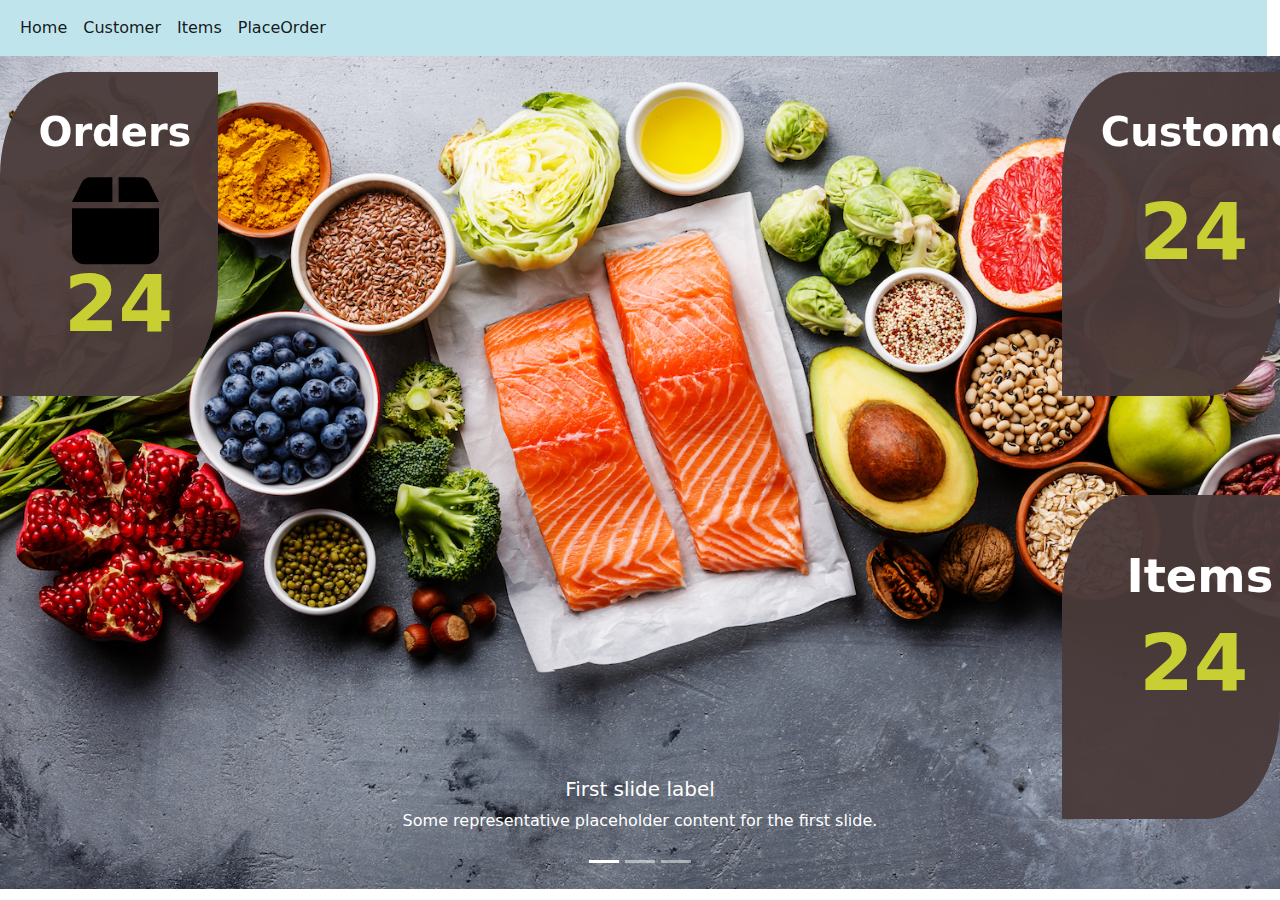
<file: FrontEnd/web/index.html>
<!DOCTYPE html>
<html lang="en">
<head>
    <meta charset="UTF-8">
    <title>Home</title>
    <link href="assets/css/bootstrap.min.css" rel="stylesheet">
    <meta content="width=device-width, initial-scale=1" name="viewport">
    <link href="assets/css/styles.css" rel="stylesheet">
</head>
<body>
<header>
    <nav class="navbar  navbar-light navbar navbar-expand-lg" id="header">
        <div class="container-fluid">
            <div class="collapse navbar-collapse">
                <ul class="navbar-nav me-auto mb-2 mb-lg-0" id="navHeader">
                    <li class="nav-item">
                        <a aria-current="page" class="nav-link active" href="#homePageRow" id="homeButton">Home</a>
                    </li>
                    <li class="nav-item">
                        <a aria-current="page" class="nav-link active" href="#customer" id="customerButton">Customer</a>
                    </li>
                    <li class="nav-item ">
                        <a aria-current="page" class="nav-link active" href="#item" id="itemButton">Items</a>
                    </li>

                    <li class="nav-item ">
                        <a aria-current="page" class="nav-link active" href="#placeOrder" id="placeOrderButton">PlaceOrder</a>
                    </li>

                </ul>
            </div>
        </div>
    </nav>
</header>

<main>
    <!--Home Page-->
    <div  id="homePageRow">

        <div class="col" id="animationHomePage">
            <div class="carousel slide" data-bs-ride="carousel" id="carouselExampleCaptions">
                <div class="carousel-indicators">
                    <button aria-current="true" aria-label="Slide 1" class="active" data-bs-slide-to="0"
                            data-bs-target="#carouselExampleCaptions" type="button"></button>
                    <button aria-label="Slide 2" data-bs-slide-to="1" data-bs-target="#carouselExampleCaptions"
                            type="button"></button>
                    <button aria-label="Slide 3" data-bs-slide-to="2" data-bs-target="#carouselExampleCaptions"
                            type="button"></button>
                </div>
                <div class="carousel-inner" id="homePageImages">
                    <div class="carousel-item active">
                        <img alt="image1" class="d-block " src="assets/images/image5.jpg">
                        <div class="carousel-caption d-none d-md-block">
                            <h5>First slide label</h5>
                            <p>Some representative placeholder content for the first slide.</p>
                        </div>
                    </div>
                    <div class="carousel-item">
                        <img alt="image2" class="d-block " src="assets/images/image4.jpeg">
                        <div class="carousel-caption d-none d-md-block">
                            <h5>Second slide label</h5>
                            <p>Some representative placeholder content for the second slide.</p>
                        </div>
                    </div>
                    <div class="carousel-item">
                        <img alt="image3" class="d-block " src="assets/images/image1.jpg">
                        <div class="carousel-caption d-none d-md-block">
                            <h5>Third slide label</h5>
                            <p>Some representative placeholder content for the third slide.</p>
                        </div>
                    </div>

                </div>
                <button class="carousel-control-prev" data-bs-slide="prev" data-bs-target="#carouselExampleCaptions"
                        type="button">
                    <span class="visually-hidden">Previous</span>
                </button>
                <button class="carousel-control-next" data-bs-slide="next" data-bs-target="#carouselExampleCaptions"
                        type="button">
                    <span class="visually-hidden">Next</span>
                </button>
            </div>
        </div>
        <div class="col">
            <div id="customerQty">
                <h4>Customers</h4>
                <p id="homePageCustomers">24</p>
            </div>

            <div id="homePageItemAmount">
                <h4>Items</h4>

                <p id="homePageAmount">24</p>
            </div>
            <div id="homePageOrders">
                <h4>Orders</h4>
                <svg xmlns="http://www.w3.org/2000/svg" viewBox="0 0 448 512"><!--! Font Awesome Pro 6.0.0 by @fontawesome - https://fontawesome.com License - https://fontawesome.com/license (Commercial License) Copyright 2022 Fonticons, Inc. --><path d="M50.73 58.53C58.86 42.27 75.48 32 93.67 32H208V160H0L50.73 58.53zM240 160V32H354.3C372.5 32 389.1 42.27 397.3 58.53L448 160H240zM448 416C448 451.3 419.3 480 384 480H64C28.65 480 0 451.3 0 416V192H448V416z"/></svg>
                <i class="fa-solid fa-sitemap"></i>
                <p id="homePageOrderAmount">24</p>
            </div>
        </div>

    </div>

    <!--Customer-->
    <div class="container " id="customer">
        <svg class="bi bi-person-square mb-2 mt-2 d-inline-block" fill="currentColor" height="5%" viewBox="0 0 16 16"
             width="5%" xmlns="http://www.w3.org/2000/svg">
            <path d="M11 6a3 3 0 1 1-6 0 3 3 0 0 1 6 0z"/>
            <path d="M2 0a2 2 0 0 0-2 2v12a2 2 0 0 0 2 2h12a2 2 0 0 0 2-2V2a2 2 0 0 0-2-2H2zm12 1a1 1 0 0 1 1 1v12a1 1 0 0 1-1 1v-1c0-1-1-4-6-4s-6 3-6 4v1a1 1 0 0 1-1-1V2a1 1 0 0 1 1-1h12z"/>
            <h1 class="d-inline-block p-1">Customer</h1>
        </svg>
        <section class="row">
            <div class="col">
                <div class="container" id="customerSearch">
                    <div>
                        <h6 class="h3 p-1">Customer Search</h6>
                    </div>
                    <div class="bg-light">
                        <nav class="navbar navbar-light bg-light">
                            <div class="container-fluid">
                                <form class="d-flex p-3 border">
                                    <input aria-label="Search" class="form-control me-2" id="txtCustomerSearch"
                                           placeholder="Input NIC number"
                                           type="search">
                                    <button class="btn btn-outline-success" id="btnSearch" type="submit">Search</button>
                                </form>
                                <!-- Example single danger button -->
                                <div aria-label="Basic mixed styles example" class="btn-group p-1 buttonSet"
                                     role="group">
                                    <button class="btn btn-danger" id="deleteCustomer" type="button">Delete</button>
                                    <button class="btn btn-warning" id="btnUpdateCustomer" type="button">update</button>
                                    <button class="btn btn-success" id="saveCustomer" type="button">Save or Update
                                    </button>
                                </div>
                            </div>
                        </nav>
                    </div>


                </div>
            </div>

            <div class="col bg-white position-relative">
                <div class="mb-3">
                    <label class="form-label" for="cstId">Customer Id</label>
                    <input class="form-control" id="cstId" placeholder="Customer Id" type="text">
                    <p><small class="text-danger pl-1" id="errorId"></small></p>
                </div>

                <div class="mb-3">
                    <label class="form-label" for="cstName">Customer Name</label>
                    <input class="form-control" id="cstName" placeholder="Customer Name" type="text">
                    <p><small class="text-danger pl-1" id="errorName"></small></p>
                </div>

                <div class="mb-3">
                    <label class="form-label" for="cstAddress">Customer Address</label>
                    <input class="form-control" id="cstAddress" placeholder="Customer Address" type="text">
                    <p><small class="text-danger pl-1" id="errorAddress"></small></p>
                </div>

                <div class="mb-3">
                    <label class="form-label" for="cstSalary">Customer Salary</label>
                    <input class="form-control" id="cstSalary" placeholder="Customer Salary" type="text">
                    <p><small class="text-danger pl-1" id="errorTp"></small></p>
                </div>

            </div>

        </section>

        <section class="row">
            <table class="table table-success table-striped mt-5">
                <thead>
                <tr>
                    <th scope="col">Customer Id</th>
                    <th scope="col">Customer Name</th>
                    <th scope="col">Customer Address</th>
                    <th scope="col">Customer Salary</th>
                </tr>
                </thead>
                <tbody id="customerTableBody">

                </tbody>
            </table>
        </section>
    </div>

    <!--Items-->
    <div class="container" id="item">
        <svg class="bi bi-boxes" fill="currentColor" height="4%" viewBox="0 0 16 16" width="4%"
             xmlns="http://www.w3.org/2000/svg">
            <path d="M7.752.066a.5.5 0 0 1 .496 0l3.75 2.143a.5.5 0 0 1 .252.434v3.995l3.498 2A.5.5 0 0 1 16 9.07v4.286a.5.5 0 0 1-.252.434l-3.75 2.143a.5.5 0 0 1-.496 0l-3.502-2-3.502 2.001a.5.5 0 0 1-.496 0l-3.75-2.143A.5.5 0 0 1 0 13.357V9.071a.5.5 0 0 1 .252-.434L3.75 6.638V2.643a.5.5 0 0 1 .252-.434L7.752.066ZM4.25 7.504 1.508 9.071l2.742 1.567 2.742-1.567L4.25 7.504ZM7.5 9.933l-2.75 1.571v3.134l2.75-1.571V9.933Zm1 3.134 2.75 1.571v-3.134L8.5 9.933v3.134Zm.508-3.996 2.742 1.567 2.742-1.567-2.742-1.567-2.742 1.567Zm2.242-2.433V3.504L8.5 5.076V8.21l2.75-1.572ZM7.5 8.21V5.076L4.75 3.504v3.134L7.5 8.21ZM5.258 2.643 8 4.21l2.742-1.567L8 1.076 5.258 2.643ZM15 9.933l-2.75 1.571v3.134L15 13.067V9.933ZM3.75 14.638v-3.134L1 9.933v3.134l2.75 1.571Z"/>
        </svg>
        <h1 class="d-inline-block p-1">Items</h1>
        <section class="row">
            <div class="col">
                <div class="container" id="itemSearch">
                    <div>
                        <h6 class="h3 p-1">Item Search</h6>
                    </div>
                    <div class="bg-light">
                        <nav class="navbar navbar-light bg-light">
                            <div class="container-fluid">
                                <form class="d-flex p-3 border">
                                    <input aria-label="Search" class="form-control me-2" id="txtItemSearch"
                                           placeholder="Input Item code"
                                           type="search">
                                    <button class="btn btn-outline-success" id="btnItemSearch" type="submit">Search
                                    </button>
                                </form>

                                <div aria-label="Basic mixed styles example" class="btn-group p-1 buttonSet"
                                     role="group">
                                    <button class="btn btn-danger" id="deleteItem" type="button">Delete</button>
                                    <button class="btn btn-warning" id="btnUpdate" type="button">Update</button>
                                    <button class="btn btn-success" id="saveItem" type="button">Save or Update</button>
                                </div>
                            </div>
                        </nav>
                    </div>

                </div>
            </div>

            <div class="col bg-white position-relative">
                <div class="mb-3">
                    <label class="form-label" for="itemId">Item Id</label>
                    <input class="form-control" id="itemId" placeholder="Item Id" type="text">
                    <p><small class="text-danger pl-1" id="errorItemId"></small></p>
                </div>

                <div class="mb-3">
                    <label class="form-label" for="itemName">Item Name</label>
                    <input class="form-control" id="itemName" placeholder="Item Name" type="text">
                    <p><small class="text-danger pl-1" id="errorItemName"></small></p>
                </div>

                <div class="mb-3">
                    <label class="form-label" for="itemQty">Item Qty</label>
                    <input class="form-control" id="itemQty" placeholder="Item Qty" type="text">
                    <p><small class="text-danger pl-1" id="errorQty"></small></p>
                </div>

                <div class="mb-3">
                    <label class="form-label" for="itemPrice">Item Price</label>
                    <input class="form-control" id="itemPrice" placeholder="Item Price" type="text">
                    <p><small class="text-danger pl-1" id="errorPrice"></small></p>
                </div>

            </div>
        </section>

        <section class="row">
            <table class="table table-success table-striped mt-5">
                <thead>
                <tr>
                    <th scope="col">Item Code</th>
                    <th scope="col">Item Name</th>
                    <th scope="col">Item QTY</th>
                    <th scope="col">Item Price</th>
                </tr>
                </thead>
                <tbody id="itemTableBody">

                </tbody>
            </table>
        </section>
    </div>

    <!--Place Order-->
    <div class="container " id="placeOrder">
        <section class="row m-2 rounded-3">
            <div class="col bg-light m-1 card">
                <h5 class="card-header bg-primary " style="color: whitesmoke">Customer</h5>
                <div class="card-body">
                    <form class="row ">
                        <div class="row">
                            <div class="col-md-6">
                                <label class="form-label fw-bold" for="orderFormCustomerTp">Order Id :</label>
                                <input class="form-control" id="orderId" placeholder="0001" readonly="readonly" required
                                       type="text">
                            </div>

                            <div class="col-md-6">
                                <label class="form-label fw-bold" for="date">Date :</label>
                                <input class="form-control" id="date" required type="date">
                            </div>
                        </div>

                        <div class="row">
                            <div class="col-md-5">
                                <label class="form-label fw-bold" for="orderFormCstId">Customer Id :</label>
                                <select aria-label=".form-select-lg example" class="form-select form-select-sm mb-3"
                                        id="orderFormCstId">

                                </select>
                            </div>
                            <div class="col-md-7">
                                <label class="form-label fw-bold" for="orderFormCustomerName">Customer Name :</label>
                                <input class="form-control" id="orderFormCustomerName" readonly="readonly" required
                                       type="text">
                            </div>
                        </div>

                        <div class="row">

                            <div class="col-md-12">
                                <label class="form-label fw-bold" for="orderFormCustomerAddress">Customer Address
                                    :</label>
                                <input class="form-control" id="orderFormCustomerAddress" readonly="readonly" required
                                       type="text">
                            </div>

                        </div>

                        <div class="row">
                            <div class="col-md-6">
                                <label class="form-label fw-bold" for="orderFormCustomerTp">Customer Salary :</label>
                                <input class="form-control" id="orderFormCustomerTp" readonly="readonly" required
                                       type="text">
                            </div>

                        </div>
                    </form>
                </div>
            </div>

            <div class="col bg-light m-1 card">
                <h5 class="card-header bg-primary " style="color: whitesmoke">Item Select</h5>
                <div class="card-body">
                    <form class="row">
                        <div class="row mb-5">
                            <div class="col-md-6 fw-bold">
                                <label class="form-label" for="orderFormItemId">Item Id :</label>
                                <select aria-label="Default select example" class="form-select form-select-sm mb-3"
                                        id="orderFormItemId">
                                    <option selected></option>
                                </select>
                            </div>

                            <div class="col-md-6 fw-bold">
                                <label class="form-label" for="orderFormItemName">Item Name :</label>
                                <input class="form-control" id="orderFormItemName" readonly="readonly" required
                                       type="text">
                            </div>
                        </div>

                        <div class="row mb-4">
                            <div class="col-md-4 fw-bold">
                                <label class="form-label" for="orderFormQty">Item Qty :</label>
                                <input class="form-control" id="orderFormQty" readonly="readonly" type="text">
                            </div>

                            <div class="col-md-4 fw-bold">
                                <label class="form-label" for="orderFormPrice">Item Price :</label>
                                <input class="form-control" id="orderFormPrice" readonly="readonly" required
                                       type="text">
                            </div>

                            <div class="col-md-4 fw-bold">
                                <label class="form-label" for="orderQty">Order Qty :</label>
                                <input class="form-control" id="orderQty" required type="text">
                            </div>

                        </div>

                        <hr>

                        <div>
                            <button class="btn bg-warning p-2 text-dark bg-opacity-50 fw-bold" id="btnAddItem"
                                    type="button">Add Item
                            </button>
                        </div>

                    </form>
                </div>
            </div>

            <div class="col bg-white bg-opacity-10 m-1 card" style="width: 18rem;">
                <div class="row mb-5">
                    <div class="card-body">
                        <div class="col-md-6 fw-bold ">
                            <label class="form-label text-primary bg-opacity-10" for="total">Total </label>
                            <h2 class="fw-lighter text-primary bg-opacity-10" id="total">00.00/=</h2>
                        </div>

                        <div class="col-md-6 fw-bold ">
                            <label class="form-label text-danger bg-opacity-10" for="subTotal">SubTotal </label>
                            <h2 class="fw-lighter text-danger bg-opacity-10" id="subTotal">00.00/=</h2>
                        </div>

                        <div class="row">
                            <div class="col-md-6 fw-bold">
                                <label class="form-label" for="orderFormItemName">Cash :</label>
                                <input class="form-control" id="txtCash" required type="text">
                            </div>

                            <div class="col-md-6 fw-bold">
                                <label class="form-label" for="orderFormItemName">Discount :</label>
                                <input class="form-control" id="txtDiscount" readonly="readonly" required type="text">
                            </div>
                        </div>

                        <div class="row">
                            <div class="col-md-6 fw-bold">
                                <label class="form-label" for="orderFormItemName">Balance :</label>
                                <input class="form-control" id="txtBalance" readonly="readonly" required type="text">
                            </div>

                            <div class="col-md-6 fw-bold mt-4">
                                <button class="btn bg-success p-2 text-white bg-opacity-100 fw-bold" id="btnPurchase"
                                        type="button">Purchase
                                </button>
                            </div>
                        </div>
                    </div>
                </div>
            </div>
        </section>

        <section class="row m-2">
            <table class="table table-success table-striped mt-5">
                <thead>
                <tr>
                    <th scope="col">Item Id</th>
                    <th scope="col">Item Name</th>
                    <th scope="col">Price</th>
                    <th scope="col">Quantity</th>
                    <th scope="col">Total</th>
                    <th scope="col">Function</th>
                </tr>
                </thead>
                <tbody id="orderFormTableBody">

                </tbody>
            </table>
        </section>
    </div>

</main>

<script src="assets/js/bootstrap.bundle.min.js"></script>
<script src="assets/jQuery/jquery-3.6.0.min.js"></script>
<script src="db/DB.js"></script>
<script src="module/customerDTO.js"></script>
<script src="module/itemDTO.js"></script>
<script src="module/orderDTO.js"></script>
<script src="controller/customerController.js"></script>
<script src="controller/itemController.js"></script>
<script src="controller/orderFormController.js"></script>
<script src="controller/homePageController.js"></script>
</body>
</html>
</file>
<file: FrontEnd/web/assets/css/styles.css>
#image {
    width: 98vw;
    height: 92vh;
    filter: blur(0.3rem);
    margin: 0;
}

#customerSearch > div:first-child {
    background-color: lightgreen;
    width: 25vw;
    height: 5vh;
}

#customerSearch > div:first-child > h6 {
    font-weight: normal;

}

#customerSearch > div:nth-child(2) {
    width: 25vw;
    height: 20vh;
}

.buttonSet {
    width: 20vw;
}

#itemSearch > div:first-child {
    background-color: lightgreen;
    width: 25vw;
    height: 5vh;
}

#itemSearch > div:first-child > h6 {
    font-weight: normal;
}

#itemSearch > div:nth-child(2) {
    width: 25vw;
    height: 20vh;
}

hr{
    height: 2px;
}

#header{
    z-index: 1;
    background-color: #bfe4ec;
    width: 99vw;

}

#homePageRow{
    right: 2vw;
    width: 100vw;
}

#navHeader>li>a:hover{
    color: #b05219;
    font-weight: bold;
}

#homePageImages>div>img{
    height: 92.5vh;
    width: 100vw;
}


#customerQty,#homePageItemAmount,#homePageOrders{
    position: absolute;
    width: 17vw;
    height: 36vh;
    background-color: rgba(74, 58, 58, 0.96);
    z-index: 2;
    right: 0;
    top: 8vh;
    border-top-left-radius: 32%;
    border-bottom-right-radius: 34%;
}

#customerQty > h4 ,#homePageItemAmount > h4,#homePageOrders>h4{
    position: relative;
    top: 4vh;
    left: 3vw;
    font-weight: bold;
    color: white;
    font-size: 2.5em;
    width: 150px;
}

#customerQty >p,#homePageItemAmount > p{
    position: relative;
    top: 5vh;
    left: 6vw;
    font-weight: bold;
    color: #c8cf33;
    font-size: 4.9em;
    width: 150px;
}

#homePageOrders > p{
    position: relative;
    top: 13vh;
    left: 5vw;
    font-weight: bold;
    color: #c8cf33;
    font-size: 4.9em;
    width: 150px;
}

#homePageItemAmount{
    right: 0;
    top: 55vh;
}

#homePageItemAmount > h4{
    left: 5vw;
    top: 6vh;
    font-size: 2.9em;
}

#homePageOrders{
    left: 0;
   top: 8vh;
}

#homePageOrders>svg:nth-child(2){
    position: absolute;
    top: 11vh;
    left: 8vh;
    width: 87px;

}
</file>
